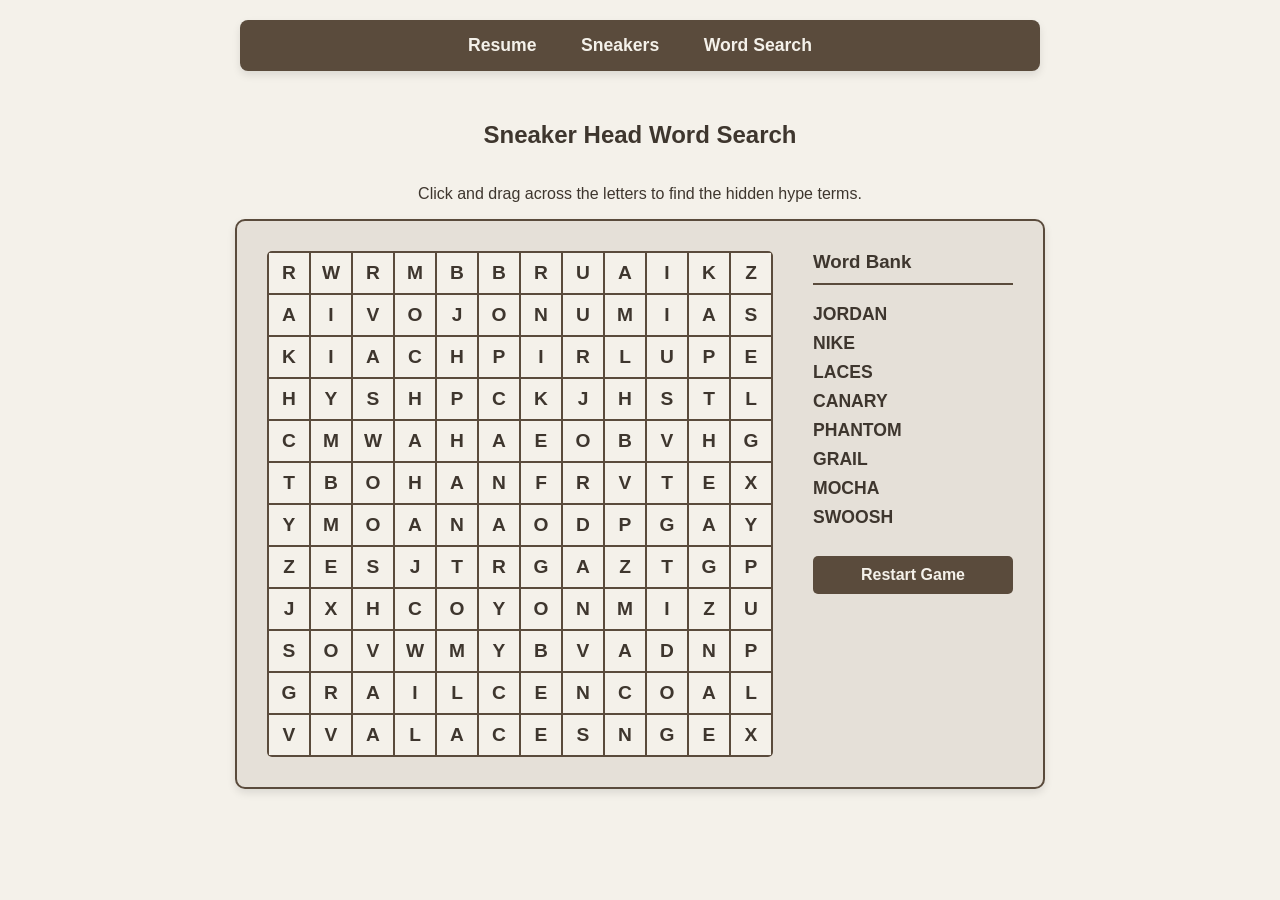
<file: ai.html>
<!DOCTYPE html>
<html lang="en">
<head>
    <meta charset="UTF-8">
    <meta name="viewport" content="width=device-width, initial-scale=1.0">
    <title>Sneaker Word Search</title>
    <style>
        /* --- General & Theme Styles --- */
        body {
            background-color: #f4f1ea; 
            font-family: 'Helvetica Neue', Arial, sans-serif;
            color: #3e362e; 
            margin: 0;
            padding: 20px;
            display: flex;
            flex-direction: column;
            align-items: center;
        }

        /* --- Navigation Bar --- */
        .top-nav {
            background-color: #5a4b3c; 
            padding: 15px 0;
            text-align: center;
            border-radius: 8px;
            width: 100%;
            max-width: 800px;
            box-shadow: 0 4px 8px rgba(0,0,0,0.1);
            margin-bottom: 30px;
        }
        .top-nav ul {
            list-style-type: none; 
            margin: 0;
            padding: 0;
        }
        .top-nav li { display: inline-block; margin: 0 20px; }
        .top-nav a {
            color: #f4f1ea; 
            text-decoration: none;
            font-size: 1.1rem;
            font-weight: bold;
        }
        .top-nav a:hover { color: #ffffff; text-decoration: underline; }

        /* --- Game Layout --- */
        .game-container {
            display: flex;
            gap: 40px;
            background-color: #e5e0d8;
            padding: 30px;
            border-radius: 10px;
            box-shadow: 0 4px 8px rgba(0,0,0,0.1);
            border: 2px solid #5a4b3c;
        }

        /* --- Word Search Grid --- */
        #grid {
            display: grid;
            grid-template-columns: repeat(12, 40px);
            grid-template-rows: repeat(12, 40px);
            gap: 2px;
            background-color: #5a4b3c;
            padding: 2px;
            border-radius: 5px;
            user-select: none; /* Prevents text highlighting when dragging */
        }
        .cell {
            background-color: #f4f1ea;
            display: flex;
            justify-content: center;
            align-items: center;
            font-size: 1.2rem;
            font-weight: bold;
            cursor: pointer;
            text-transform: uppercase;
        }
        .cell.selected {
            background-color: #6b705c; /* Olive green for current selection */
            color: #f4f1ea;
        }
        .cell.found {
            background-color: #ffaa00; /* Highlight color for found words */
            color: #fff;
        }

        /* --- Word Bank --- */
        .word-bank {
            display: flex;
            flex-direction: column;
            width: 200px;
        }
        .word-bank h3 { margin-top: 0; border-bottom: 2px solid #5a4b3c; padding-bottom: 10px; }
        .word-item {
            font-size: 1.1rem;
            margin-bottom: 8px;
            font-weight: bold;
        }
        .word-item.found-text {
            text-decoration: line-through;
            color: #888;
        }

        /* --- Controls --- */
        button {
            margin-top: 20px;
            padding: 10px 20px;
            background-color: #5a4b3c;
            color: #f4f1ea;
            border: none;
            border-radius: 5px;
            font-size: 1rem;
            cursor: pointer;
            font-weight: bold;
        }
        button:hover { background-color: #6b705c; }
        
        #message {
            margin-top: 20px;
            font-size: 1.2rem;
            font-weight: bold;
            color: #6b705c;
            min-height: 24px;
        }

    </style>
</head>
<body>

    <nav class="top-nav">
        <ul>
            <li><a href="index.html">Resume</a></li>
            <li><a href="fromScratch.html">Sneakers</a></li>
            <li><a href="ai.html">Word Search</a></li>
        </ul>
    </nav>

    <h2>Sneaker Head Word Search</h2>
    <p>Click and drag across the letters to find the hidden hype terms.</p>

    <div class="game-container">
        <div id="grid"></div>

        <div class="word-bank">
            <h3>Word Bank</h3>
            <div id="word-list"></div>
            <button onclick="initGame()">Restart Game</button>
        </div>
    </div>
    
    <div id="message"></div>

    <script>
        // --- Game Configuration ---
        const GRID_SIZE = 12;
        const WORDS_PER_GAME = 8;
        
        // Expanded Master Word Bank (20 words)
        const MASTER_WORD_BANK = [
            "TRAVIS", "CACTUS", "JORDAN", "NIKE", "MOCHA", "FRAGMENT", 
            "GRAIL", "SWOOSH", "RETRO", "CANARY", "OLIVE", "PHANTOM", 
            "VELVET", "DUNK", "REVERSE", "HYPE", "SNEAKER", "LACES", 
            "SOLE", "COLLAB"
        ];
        
        let grid = [];
        let currentWords = []; // The 8 words selected for the current round
        let wordsToFind = [];  // The words left to find
        let isDragging = false;
        let selectedCells = [];
        let startCell = null;

        const gridElement = document.getElementById('grid');
        const wordListElement = document.getElementById('word-list');
        const messageElement = document.getElementById('message');

        // --- Initialization ---
        function initGame() {
            grid = Array.from({ length: GRID_SIZE }, () => Array(GRID_SIZE).fill(''));
            messageElement.innerText = '';
            
            // Randomly select 8 words from the master bank
            let shuffledBank = [...MASTER_WORD_BANK].sort(() => 0.5 - Math.random());
            currentWords = shuffledBank.slice(0, WORDS_PER_GAME);
            wordsToFind = [...currentWords];
            
            // Place words
            currentWords.forEach(word => placeWord(word));
            
            // Fill empty spaces with random letters
            const alphabet = "ABCDEFGHIJKLMNOPQRSTUVWXYZ";
            for (let r = 0; r < GRID_SIZE; r++) {
                for (let c = 0; c < GRID_SIZE; c++) {
                    if (grid[r][c] === '') {
                        grid[r][c] = alphabet[Math.floor(Math.random() * alphabet.length)];
                    }
                }
            }
            
            renderGrid();
            renderWordList();
        }

        // --- Word Placement Logic ---
        function placeWord(word) {
            const directions = [
                {r: 0, c: 1},  // Horizontal right
                {r: 1, c: 0},  // Vertical down
                {r: 1, c: 1},  // Diagonal down-right
            ];
            
            let placed = false;
            while (!placed) {
                let dir = directions[Math.floor(Math.random() * directions.length)];
                let row = Math.floor(Math.random() * GRID_SIZE);
                let col = Math.floor(Math.random() * GRID_SIZE);
                
                if (canPlace(word, row, col, dir.r, dir.c)) {
                    for (let i = 0; i < word.length; i++) {
                        grid[row + i * dir.r][col + i * dir.c] = word[i];
                    }
                    placed = true;
                }
            }
        }

        function canPlace(word, row, col, rowDir, colDir) {
            if (row + word.length * rowDir > GRID_SIZE || col + word.length * colDir > GRID_SIZE) return false;
            for (let i = 0; i < word.length; i++) {
                let cell = grid[row + i * rowDir][col + i * colDir];
                if (cell !== '' && cell !== word[i]) return false;
            }
            return true;
        }

        // --- Rendering ---
        function renderGrid() {
            gridElement.innerHTML = '';
            for (let r = 0; r < GRID_SIZE; r++) {
                for (let c = 0; c < GRID_SIZE; c++) {
                    let cell = document.createElement('div');
                    cell.classList.add('cell');
                    cell.innerText = grid[r][c];
                    cell.dataset.row = r;
                    cell.dataset.col = c;
                    
                    // Mouse Events for Dragging
                    cell.addEventListener('mousedown', startSelection);
                    cell.addEventListener('mouseover', updateSelection);
                    cell.addEventListener('mouseup', endSelection);
                    
                    gridElement.appendChild(cell);
                }
            }
            gridElement.addEventListener('mouseleave', () => {
                if (isDragging) clearSelection();
                isDragging = false;
            });
        }

        function renderWordList() {
            wordListElement.innerHTML = '';
            currentWords.forEach(word => {
                let div = document.createElement('div');
                div.classList.add('word-item');
                div.id = `word-${word}`;
                div.innerText = word;
                if (!wordsToFind.includes(word)) div.classList.add('found-text');
                wordListElement.appendChild(div);
            });
        }

        // --- Interaction Logic ---
        function startSelection(e) {
            isDragging = true;
            clearSelection();
            startCell = e.target;
            selectCell(e.target);
        }

        function updateSelection(e) {
            if (!isDragging) return;
            clearSelection();
            
            let startR = parseInt(startCell.dataset.row);
            let startC = parseInt(startCell.dataset.col);
            let currR = parseInt(e.target.dataset.row);
            let currC = parseInt(e.target.dataset.col);
            
            // Check if movement is straight line (horizontal, vertical, diagonal)
            let rDiff = currR - startR;
            let cDiff = currC - startC;
            
            if (startR === currR || startC === currC || Math.abs(rDiff) === Math.abs(cDiff)) {
                let rStep = rDiff === 0 ? 0 : rDiff / Math.abs(rDiff);
                let cStep = cDiff === 0 ? 0 : cDiff / Math.abs(cDiff);
                let steps = Math.max(Math.abs(rDiff), Math.abs(cDiff));
                
                for (let i = 0; i <= steps; i++) {
                    let r = startR + (i * rStep);
                    let c = startC + (i * cStep);
                    let targetCell = document.querySelector(`.cell[data-row='${r}'][data-col='${c}']`);
                    selectCell(targetCell);
                }
            }
        }

        function endSelection() {
            isDragging = false;
            let selectedWord = selectedCells.map(c => c.innerText).join('');
            let reversedWord = selectedWord.split('').reverse().join('');
            
            if (wordsToFind.includes(selectedWord) || wordsToFind.includes(reversedWord)) {
                let found = wordsToFind.includes(selectedWord) ? selectedWord : reversedWord;
                wordsToFind = wordsToFind.filter(w => w !== found);
                selectedCells.forEach(c => c.classList.add('found'));
                document.getElementById(`word-${found}`).classList.add('found-text');
                
                if (wordsToFind.length === 0) {
                    messageElement.innerText = "Awesome! You found all the hype gear!";
                }
            }
            clearSelection();
        }

        function selectCell(cell) {
            if (cell && !selectedCells.includes(cell)) {
                cell.classList.add('selected');
                selectedCells.push(cell);
            }
        }

        function clearSelection() {
            selectedCells.forEach(c => c.classList.remove('selected'));
            selectedCells = [];
        }

        // Start game on load
        window.onload = initGame;
    </script>
</body>
</html>
</file>
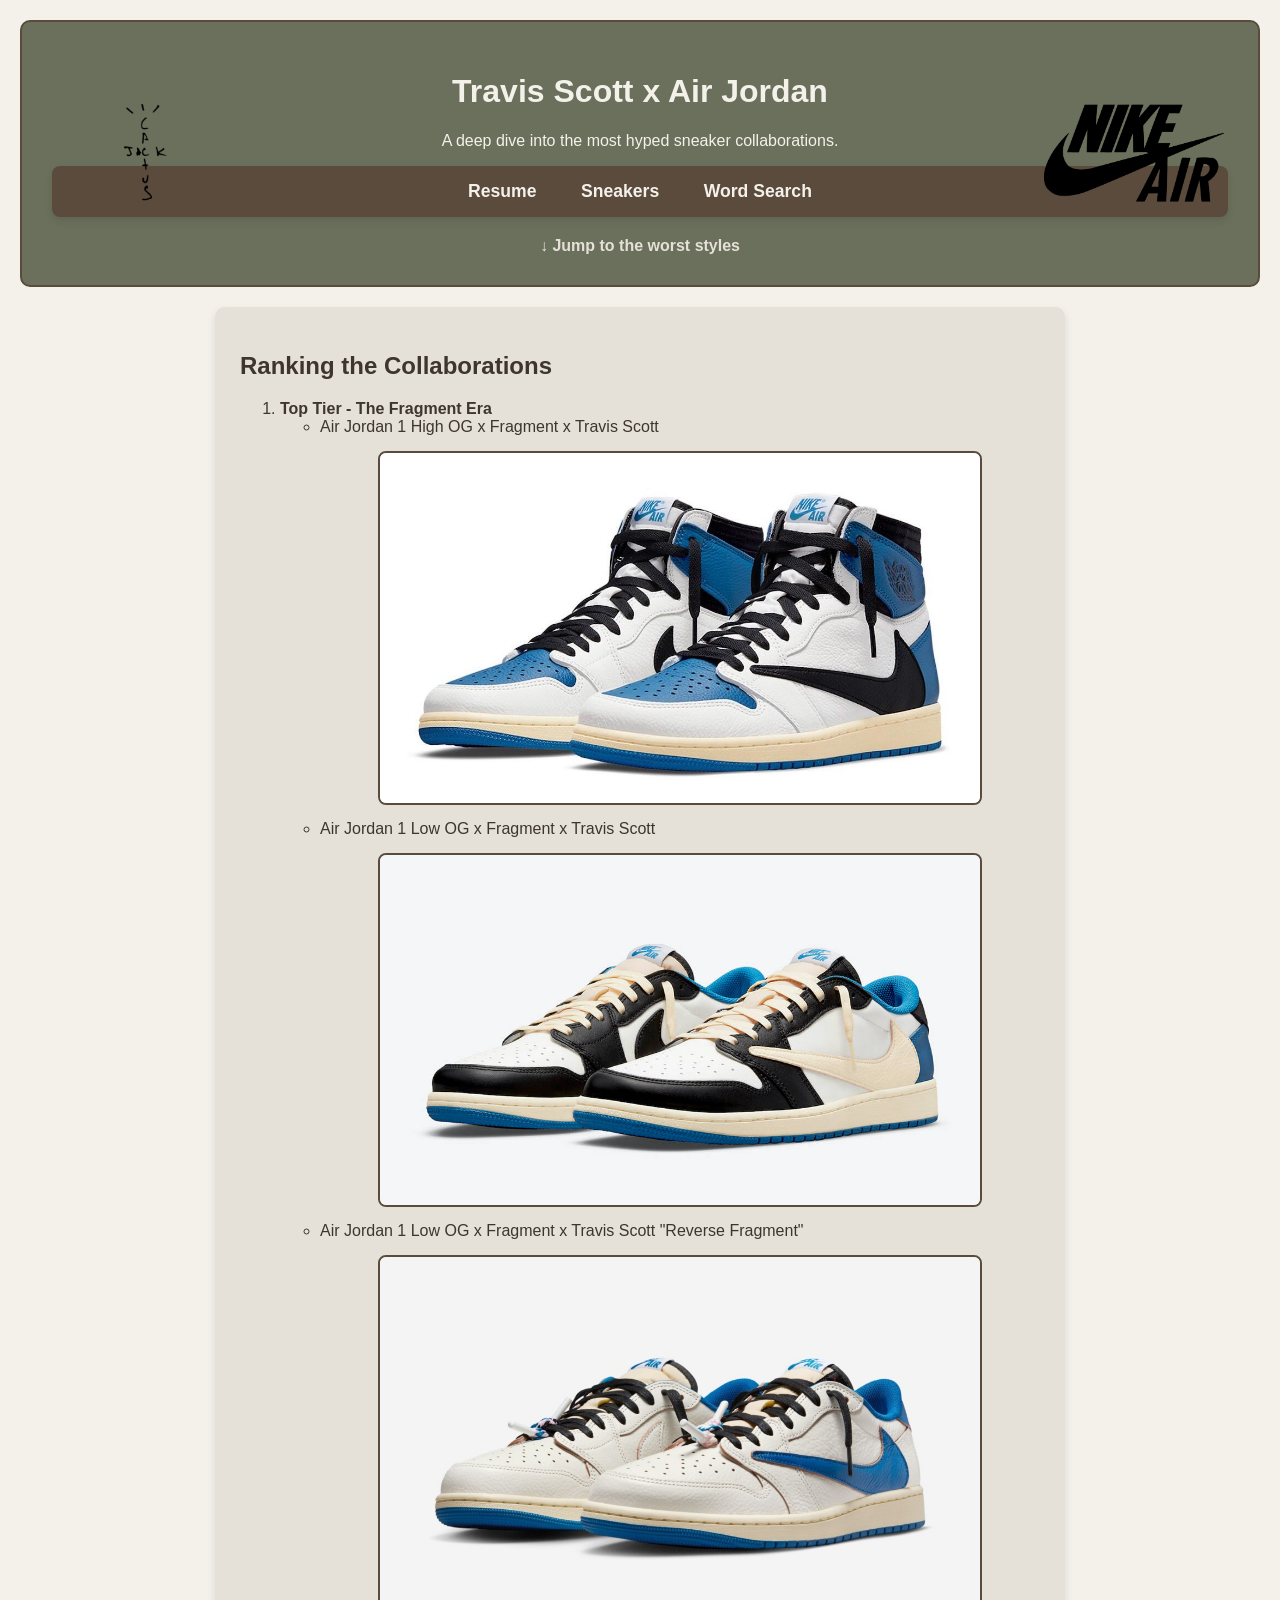
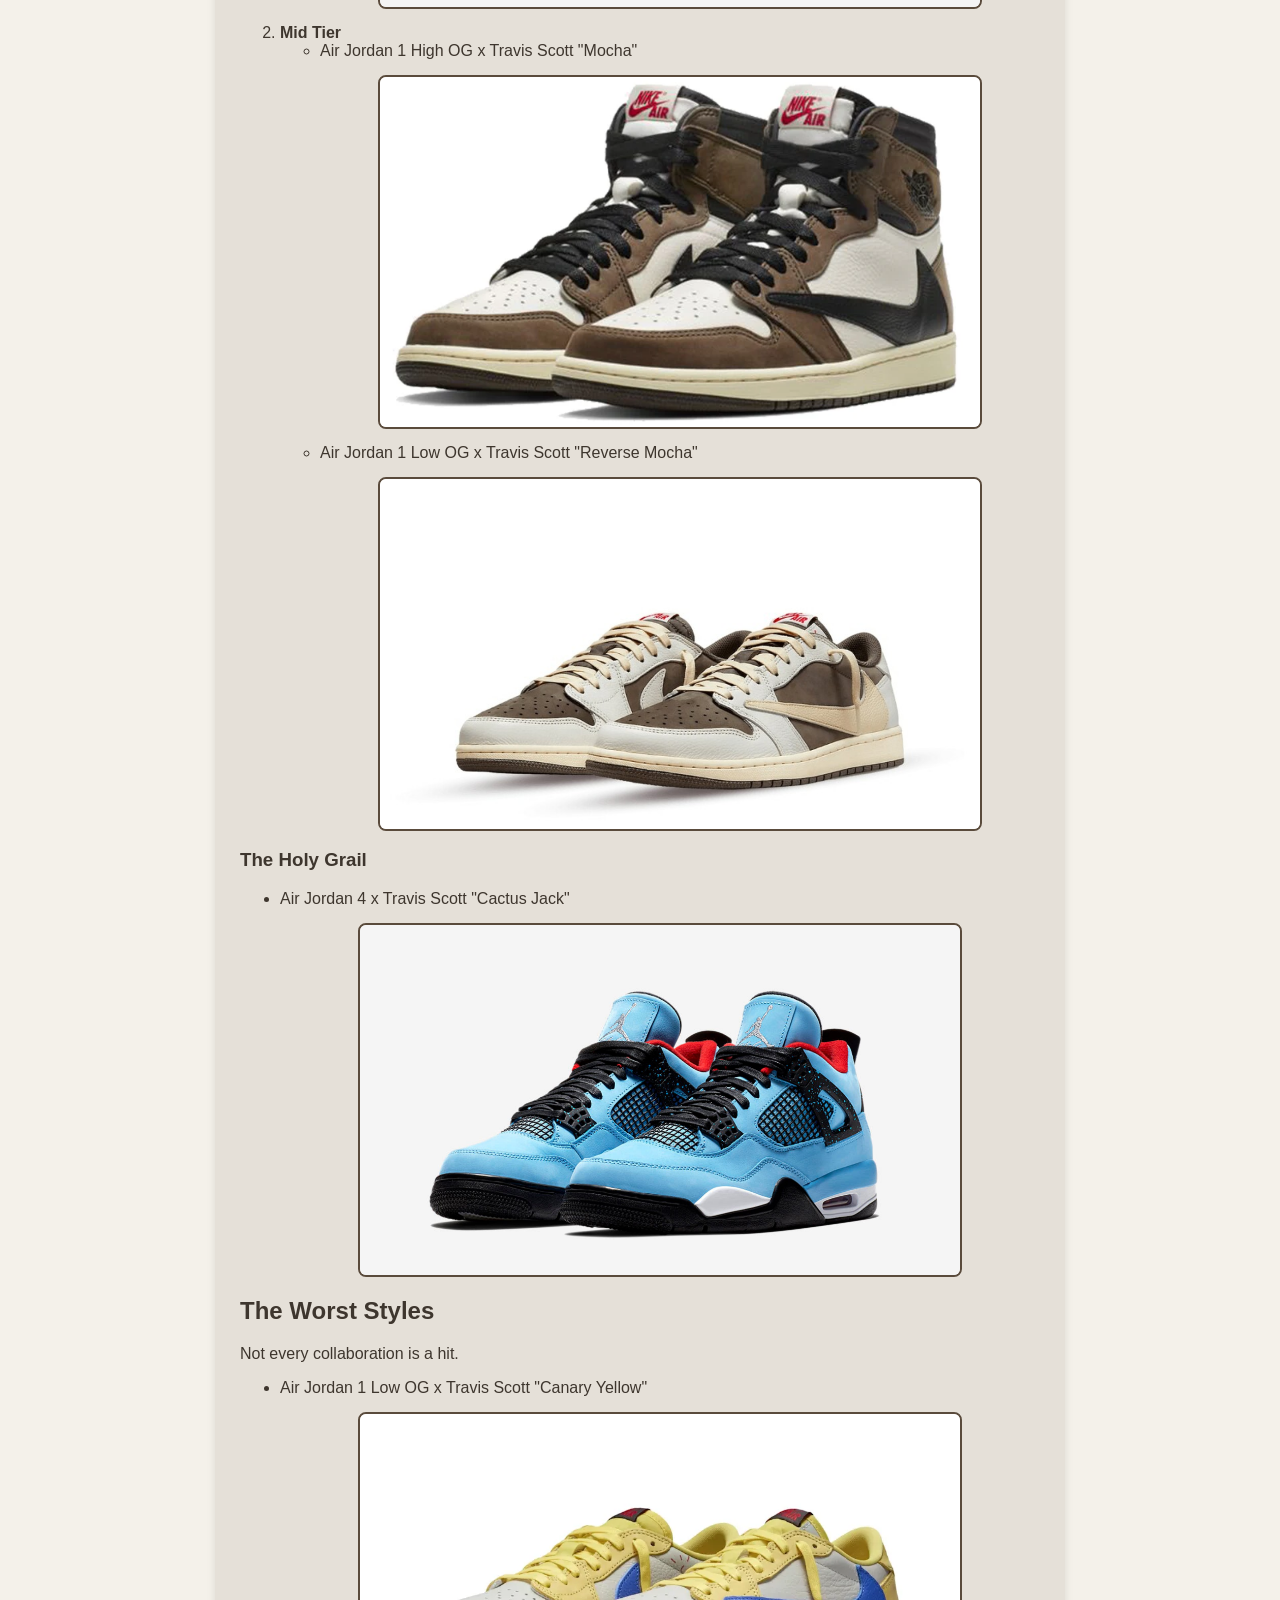
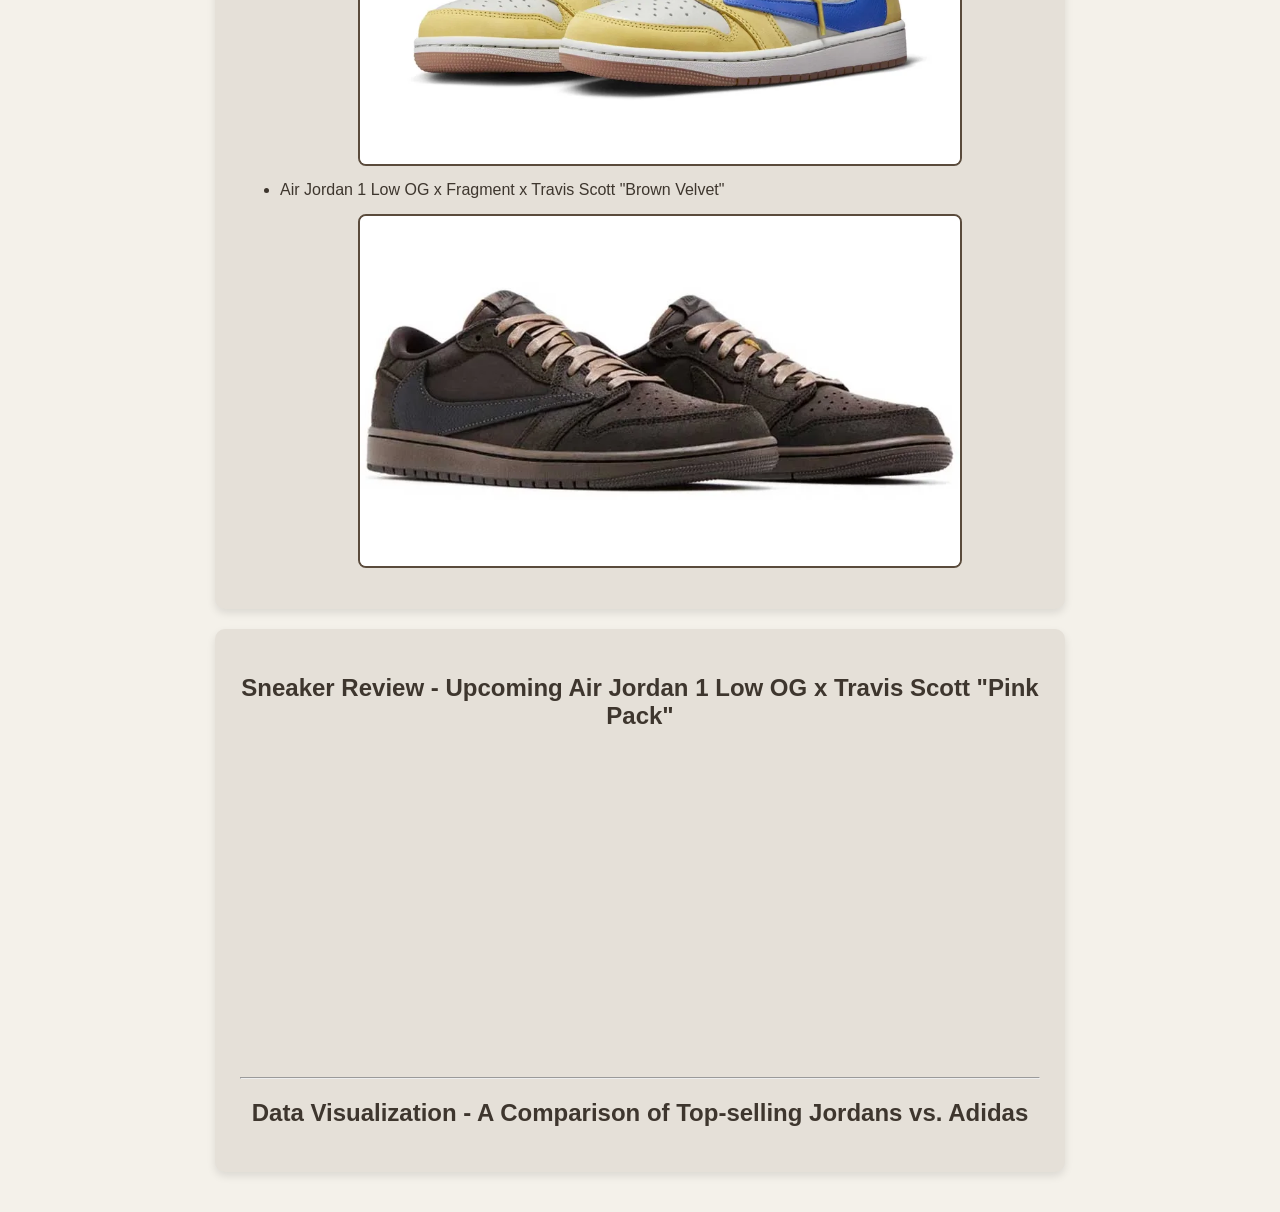
<file: fromScratch.html>
<!DOCTYPE html>
<html lang="en">
<head>
    <meta charset="UTF-8">
    <meta name="viewport" content="width=device-width, initial-scale=1.0">
    <title>Sneakers</title>
    <link rel="stylesheet" href="css/myStyles.css">
</head>
<body>

    <div class="header-box">
        <div class="header-text-area">
            <img src="assets/img/new-Cactus-Jack-Logo.png" alt="Travis Scott Logo" class="logo-left">
            <img src="assets/img/correctnikelogo.png" alt="Nike Air Logo" class="logo-right">
            
            <h1>Travis Scott x Air Jordan</h1>
            <p>A deep dive into the most hyped sneaker collaborations.</p>
        </div>
        
        <nav class="top-nav">
            <ul>
                <li><a href="index.html">Resume</a></li>
                <li><a href="fromScratch.html">Sneakers</a></li>
                <li><a href="ai.html">Word Search</a></li>
            </ul>
        </nav>
            <div class="jump-link-container">
                <a href="#worst-styles" class="jump-link">↓ Jump to the worst styles</a>
            </div>
    </div>

    <div class="content-box">
        <h2>Ranking the Collaborations</h2>
        
        <ol>
            <li><strong>Top Tier - The Fragment Era</strong>
                <ul>
                    <li>Air Jordan 1 High OG x Fragment x Travis Scott
                        <img src="assets/img/AirJordan1HighFragTravisScott.jpg" alt="Air Jordan 1 High OG x Travis Scott - Fragment" class="sneaker-img">
                    </li>
                    <li>Air Jordan 1 Low OG x Fragment x Travis Scott
                        <img src="assets/img/AirJordan1LowFragTravisScott.jpg" alt="Air Jordan 1 Low OG x Travis Scott - Fragment" class="sneaker-img">
                    </li>
                    <li>Air Jordan 1 Low OG x Fragment x Travis Scott "Reverse Fragment"
                        <img src="assets/img/AirJordan1LowReverseFragTravisScott.jpeg" alt="Air Jordan 1 Low OG x Travis Scott - Reverse Fragment" class="sneaker-img">
                    </li>
                </ul>
            </li>
            <li><strong>Mid Tier</strong>
                <ul>
                    <li>Air Jordan 1 High OG x Travis Scott "Mocha"
                        <img src="assets/img/AirJordanHighMocha.webp" alt="Air Jordan 1 Low OG x Travis Scott - Mocha" class="sneaker-img">
                    </li>
                    <li>Air Jordan 1 Low OG x Travis Scott "Reverse Mocha"
                        <img src="assets/img/AirJordanLowReverseMocha.jpg" alt="Air Jordan 1 Low OG x Travis Scott - Reverse Mocha" class="sneaker-img">
                    </li>
                </ul>
            </li>
        </ol>

        <h3>The Holy Grail</h3>
            <ul>
                <li>Air Jordan 4 x Travis Scott "Cactus Jack"
                    <img src="assets/img/AirJordan4CactusJack.jpg" alt="Air Jordan 4 x Travis Scott - Cactus Jack" class="sneaker-img">
                </li>
            </ul>
            

        <h2 id="worst-styles">The Worst Styles</h2>
        <p>Not every collaboration is a hit.</p>
            <ul>
                <li>Air Jordan 1 Low OG x Travis Scott "Canary Yellow"
                    <img src="assets/img/AirJordan1LowCanary.webp" alt="Air Jordan 1 Low OG x Travis Scott - Canary Yellow" class="sneaker-img">
                </li>
                <li>Air Jordan 1 Low OG x Fragment x Travis Scott "Brown Velvet"
                    <img src="assets/img/AirJordan1LowBrownVelvet.webp" alt="Air Jordan 1 Low OG x Travis Scott - Brown Velvet" class="sneaker-img">
                </li>
            </ul>

    </div>

    <div class="media-box">
        <h2>Sneaker Review - Upcoming Air Jordan 1 Low OG x Travis Scott "Pink Pack"</h2>
        <iframe width="560" height="315" src="https://www.youtube.com/embed/wPkGoDZPWLE?si=yInNErfFleiK_aw5" title="YouTube video player" frameborder="0" allow="accelerometer; autoplay; clipboard-write; encrypted-media; gyroscope; picture-in-picture; web-share" referrerpolicy="strict-origin-when-cross-origin" allowfullscreen></iframe>        
        <hr>

        <h2>Data Visualization - A Comparison of Top-selling Jordans vs. Adidas</h2>
        <div class='tableauPlaceholder' id='viz1776370145100' style='position: relative'><noscript><a href='#'><img alt='NMD vs. Jordans ' src='https:&#47;&#47;public.tableau.com&#47;static&#47;images&#47;NM&#47;NMDJordan1&#47;NMDvs_Jordans&#47;1_rss.png' style='border: none' /></a></noscript><object class='tableauViz'  style='display:none;'><param name='host_url' value='https%3A%2F%2Fpublic.tableau.com%2F' /> <param name='embed_code_version' value='3' /> <param name='site_root' value='' /><param name='name' value='NMDJordan1&#47;NMDvs_Jordans' /><param name='tabs' value='no' /><param name='toolbar' value='yes' /><param name='static_image' value='https:&#47;&#47;public.tableau.com&#47;static&#47;images&#47;NM&#47;NMDJordan1&#47;NMDvs_Jordans&#47;1.png' /> <param name='animate_transition' value='yes' /><param name='display_static_image' value='yes' /><param name='display_spinner' value='yes' /><param name='display_overlay' value='yes' /><param name='display_count' value='yes' /><param name='language' value='en-US' /></object></div>                <script type='text/javascript'>                    var divElement = document.getElementById('viz1776370145100');                    var vizElement = divElement.getElementsByTagName('object')[0];                    vizElement.style.width='800px';vizElement.style.height='700px';                    var scriptElement = document.createElement('script');                    scriptElement.src = 'https://public.tableau.com/javascripts/api/viz_v1.js';                    vizElement.parentNode.insertBefore(scriptElement, vizElement);                </script>        
    </div>

</body>
</html>
</file>
<file: css/myStyles.css>
body {
    background-color: #f4f1ea; 
    font-family: 'Helvetica Neue', Arial, sans-serif;
    color: #3e362e; 
    margin: 0;
    padding: 20px;
}


.header-box {
    background-color: #6b705c; 
    color: #f4f1ea; 
    padding: 30px;
    text-align: center;
    border-radius: 10px;
    margin-bottom: 20px;
    border: 2px solid #5a4b3c; 
    position: relative;
}


.header-box a {
    color: #e5e0d8; 
}

.header-box a:hover {
    color: #ffffff;
}


.content-box {
    background-color: #e5e0d8; 
    max-width: 800px;
    margin: 0 auto;
    padding: 25px;
    border-radius: 10px;
    box-shadow: 0 4px 8px rgba(0,0,0,0.1); 
}


.media-box {
    background-color: #e5e0d8; 
    max-width: 800px;
    margin: 20px auto;
    padding: 25px;
    border-radius: 10px;
    text-align: center;
    box-shadow: 0 4px 8px rgba(0,0,0,0.1);
}


.sneaker-img {
    width: 100%;           
    max-width: 600px;      
    height: 350px;         
    object-fit: cover;     
    object-position: center; 
    border-radius: 8px;
    display: block;
    margin: 15px auto;
    border: 2px solid #5a4b3c; 
}


a {
    color: #8c5e45; 
    text-decoration: none;
    font-weight: bold;
}

a:hover {
    text-decoration: underline;
    color: #5a4b3c; 
}


.logo-left {
    position: absolute;
    top: 50%;                         
    left: 10%;                     
    transform: translate(-50%, -50%); 
    width: 15vw;       
    max-width: 180px;  
    min-width: 50px;   
    height: auto;
}

.logo-right {
    position: absolute;
    top: 50%;                         
    right: 10%;                   
    transform: translate(50%, -50%);  
    width: 15vw;       
    max-width: 180px;
    min-width: 50px;
    height: auto;
}


@media (max-width: 768px) {
    .logo-left, .logo-right {
        display: none;
    }
}


.top-nav {
    background-color: #5a4b3c; 
    padding: 15px 0;
    text-align: center;
    border-radius: 8px;
    margin-bottom: 20px;
    box-shadow: 0 4px 8px rgba(0,0,0,0.1);
}

.top-nav ul {
    list-style-type: none; 
    margin: 0;
    padding: 0;
}

.top-nav li {
    display: inline-block; 
    margin: 0 20px;
}

.top-nav a {
    color: #f4f1ea; 
    text-decoration: none;
    font-size: 1.1rem;
}

.top-nav a:hover {
    color: #e5e0d8; 
    text-decoration: underline;
}
</file>
